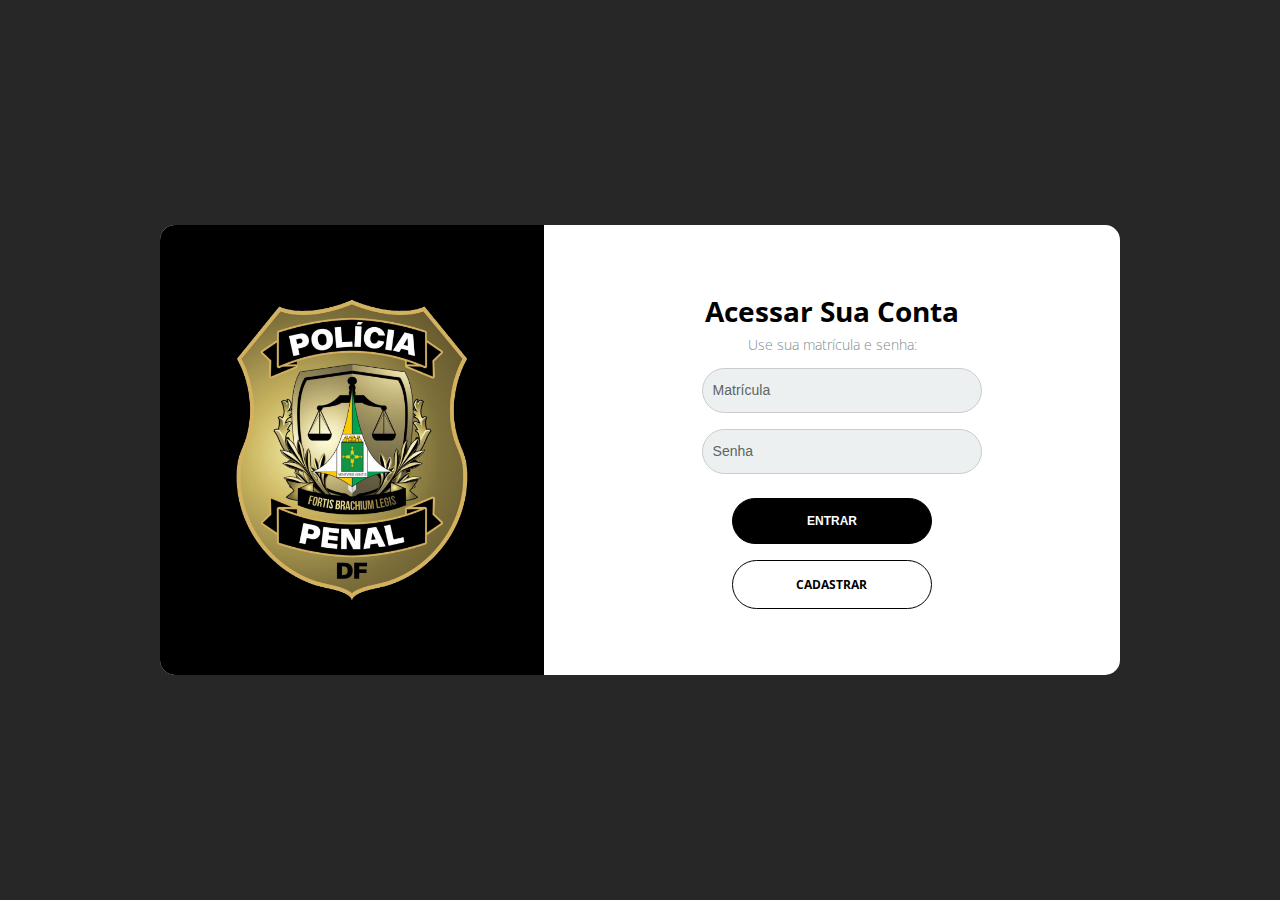
<file: Frontend/index.html>
<!DOCTYPE html>
<html lang="pt-br">
<head>
    <meta charset="UTF-8">
    <meta name="viewport" content="width=device-width, initial-scale=1.0">
    <meta http-equiv="X-UA-Compatible" content="ie=edge">
    <title>Login</title>
    <link rel="stylesheet" href="css/login.css">
    <link rel="stylesheet" href="https://use.fontawesome.com/releases/v5.8.2/css/all.css"
        integrity="sha384-oS3vJWv+0UjzBfQzYUhtDYW+Pj2yciDJxpsK1OYPAYjqT085Qq/1cq5FLXAZQ7Ay" crossorigin="anonymous">
</head>
<body>
    <div class="container">
        <div class="content first-content">
            <div class="first-column">
                <img src="img/policiapenal.png (1).png" alt="Descrição da imagem">
            </div>    

            
            <div class="second-column">
                <h2 class="title title-second">Acessar sua Conta</h2>
            
                <p class="description description-second">Use sua matrícula e senha:</p>
                <form id="loginForm" class="form" action="dashboard.html" method="post">
                    <label class="label-input" for="">
                        <i class="far fa-user icon-modify"></i>
                        <input type="number" id="matricula" placeholder="Matrícula">
                    </label>
                    
                    <label class="label-input" for="">
                        <i class="fas fa-lock icon-modify"></i>
                        <input type="password" id="senha" placeholder="Senha">
                    </label>
                    
                    
                    <button type="submit" class="btn btn-second" style="text-decoration: none;">Entrar</button>
                    <!-- Botão Cadastrar -->
                    <a href="cadastrar.html" class="btn btn-primary" style="text-decoration: none; margin-top: 1rem;">Cadastrar</a>
                </form>
            </div><!-- second column -->
        </div><!-- first content -->
    <script src="js/login.js"></script>
</body>
</html>
</file>
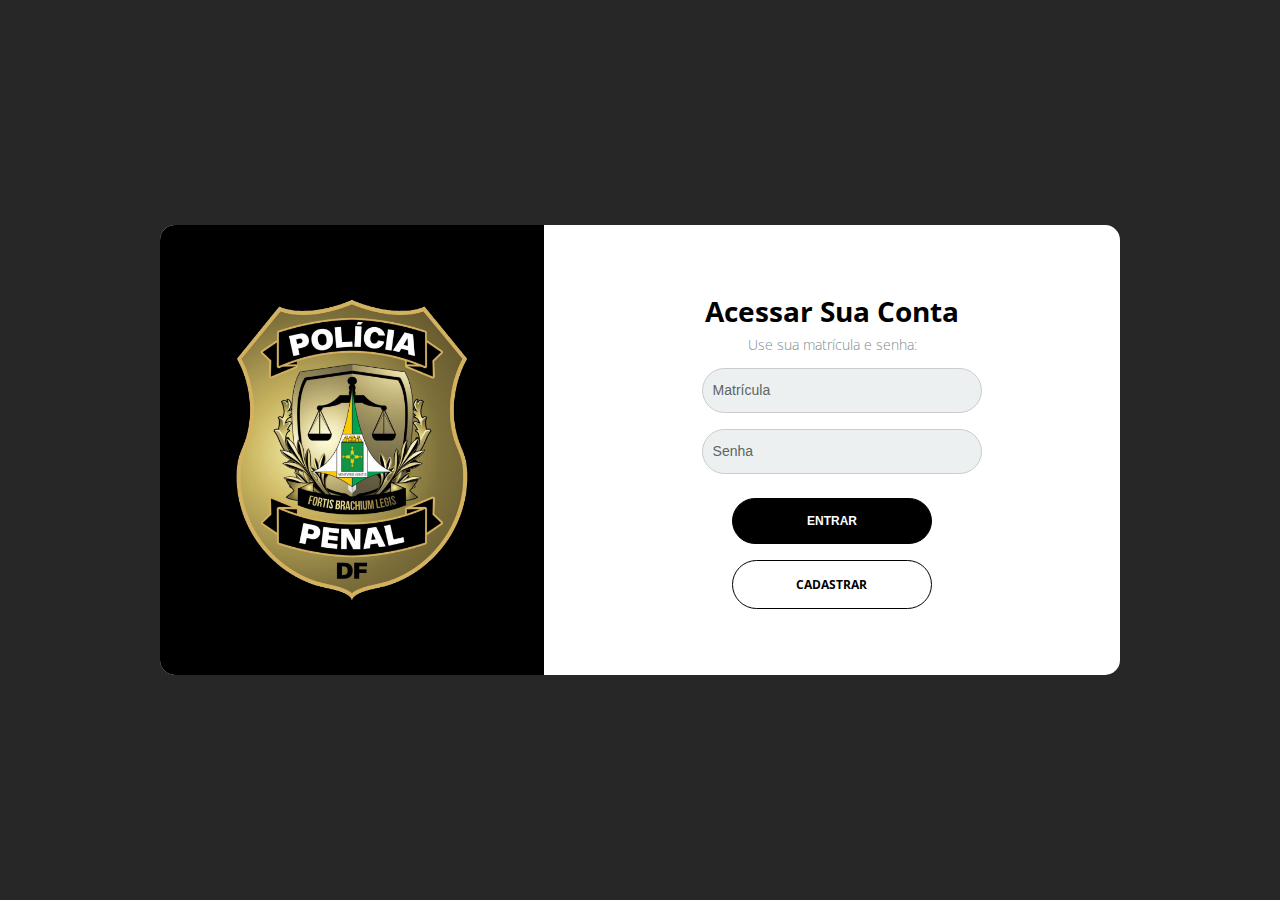
<file: projetointegrado copy/projetointegrado/index.html>
<!DOCTYPE html>
<html lang="pt-br">
<head>
    <meta charset="UTF-8">
    <meta name="viewport" content="width=device-width, initial-scale=1.0">
    <meta http-equiv="X-UA-Compatible" content="ie=edge">
    <title>Login</title>
    <link rel="stylesheet" href="css/login.css">
    <link rel="stylesheet" href="https://use.fontawesome.com/releases/v5.8.2/css/all.css"
        integrity="sha384-oS3vJWv+0UjzBfQzYUhtDYW+Pj2yciDJxpsK1OYPAYjqT085Qq/1cq5FLXAZQ7Ay" crossorigin="anonymous">
</head>
<body>
    <div class="container">
        <div class="content first-content">
            <div class="first-column">
                <img src="img/policiapenal.png (1).png" alt="Descrição da imagem">
            </div>    
            <div class="second-column">
                <h2 class="title title-second">Acessar sua Conta</h2>
                <p class="description description-second">Use sua matrícula e senha:</p>
                <form id="loginForm" class="form" action="testLogin.php" method="POST">
                    <label class="label-input" for="">
                        <i class="far fa-user icon-modify"></i>
                        <input type="number" id="matricula" name="matricula" placeholder="Matrícula">
                    </label>
                    <label class="label-input" for="">
                        <i class="fas fa-lock icon-modify"></i>
                        <input type="password" id="senha" name="senha" placeholder="Senha">
                    </label>
                    <button type="submit" class="btn btn-second" name="submit" style="text-decoration: none;">Entrar</button>
                    <!-- Botão Cadastrar -->
                    <a href="cadastrar.php" class="btn btn-primary" style="text-decoration: none; margin-top: 1rem;">Cadastrar</a>
                </form>
            </div><!-- second column -->
        </div><!-- first content -->
    <script src="js/login.js"></script>
</body>
</html>
</file>
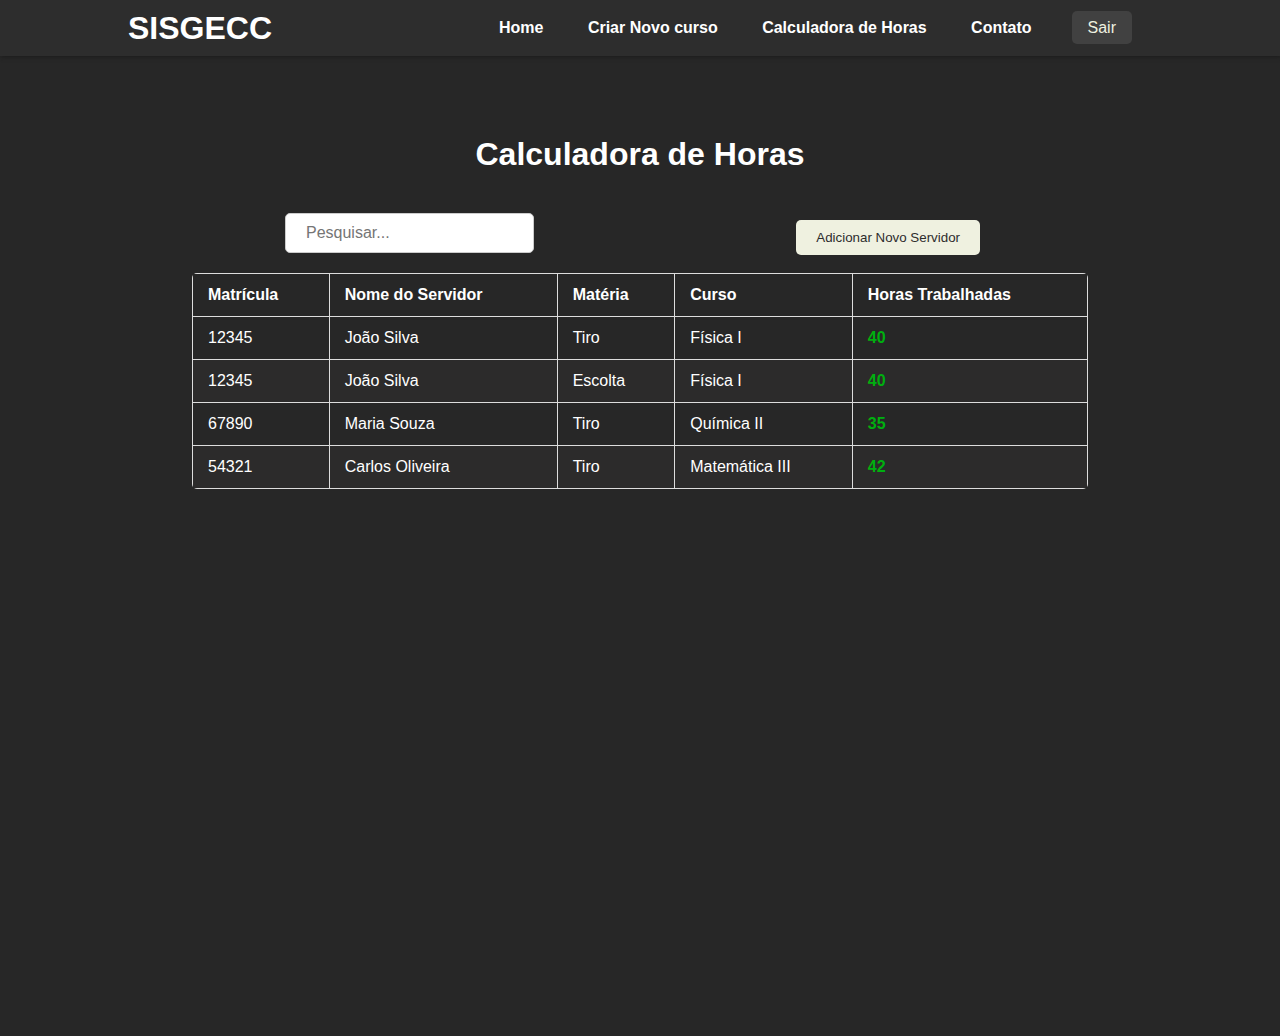
<file: Frontend/calchoras.html>
<!DOCTYPE html>
<html lang="en">

<head>
    <meta charset="UTF-8">
    <meta http-equiv="X-UA-Compatible" content="IE=edge">
    <meta name="viewport" content="width=device-width, initial-scale=1.0">
    <title>SISGECC</title>
    <link rel="stylesheet" href="css/calchoras.css">
</head>

<body id="body">
    <div class="header" id="header">
        <div class="logo_header">
            <h1>SISGECC</h1>
        </div>
        <div class="menu">
            <a href="dashboard.html">Home</a>
            <a href="criarCurso.html">Criar Novo curso</a>
            <a href="calchoras.html">Calculadora de Horas</a>
            <a href="contato.html">Contato</a>
        </div>
        <div class="logout-button">
            <a href="logout.php">Sair</a>
        </div>
    </div>
    <div tabindex="0" class="content" onfocus="closeSidebar()" id="content">
        <h1>Calculadora de Horas</h1>
        
       
        <div class="add-server-btn">
            <button onclick="openPopup()">Adicionar Novo Servidor</button>
        </div>

        <div class="search-container">
            <input type="text" id="searchInput" onkeyup="searchTable()" placeholder="Pesquisar...">
        </div>

        <div class="table-container">
            <table>
                <thead>
                    <tr>
                        <th>Matrícula</th>
                        <th>Nome do Servidor</th>
                        <th>Matéria</th>
                        <th>Curso</th>
                        <th>Horas Trabalhadas</th>
                    </tr>
                </thead>
                <tbody>
                    <tr>
                        <td>12345</td>
                        <td>João Silva</td>
                        <td>Tiro</td>
                        <td>Física I</td> <!-- Adicionando o nome do curso -->
                        <td class="hours">40</td> <!-- Adicionando a classe 'hours' para esta célula -->
                    </tr>
                    <tr>
                        <td>12345</td>
                        <td>João Silva</td>
                        <td>Escolta</td>
                        <td>Física I</td> <!-- Adicionando o nome do curso -->
                        <td class="hours">40</td> <!-- Adicionando a classe 'hours' para esta célula -->
                    </tr>
                    <tr>
                        <td>67890</td>
                        <td>Maria Souza</td>
                        <td>Tiro</td>
                        <td>Química II</td> <!-- Adicionando o nome do curso -->
                        <td class="hours">35</td> <!-- Adicionando a classe 'hours' para esta célula -->
                    </tr>
                    <tr>
                        <td>54321</td>
                        <td>Carlos Oliveira</td>
                        <td>Tiro</td>
                        <td>Matemática III</td> <!-- Adicionando o nome do curso -->
                        <td class="hours">42</td> <!-- Adicionando a classe 'hours' para esta célula -->
                    </tr>
                </tbody>
            </table>

        </div>

        <!-- Adicione um elemento div para representar o pop-up -->
        <div id="popup" class="popup">
            <!-- Conteúdo do pop-up -->
            <div class="popup-content">
                <span class="close" onclick="closePopup()">&times;</span> <!-- Botão para fechar o pop-up -->
                <h2>Adicionar Novo Servidor</h2>
                <!-- Formulário para adicionar um novo servidor -->
                <form id="server-form">
                    <label for="matricula">Matrícula:</label>
                    <input type="text" id="matricula" name="matricula">
                    <label for="nome">Nome do Servidor:</label>
                    <input type="text" id="nome" name="nome">
                    <label for="materia">Matéria:</label>
                    <input type="text" id="materia" name="materia">
                    <label for="curso">Curso:</label> <!-- Novo campo para o curso -->
                    <input type="text" id="curso" name="curso">
                    <label for="horas_trabalhadas">Horas Trabalhadas:</label>
                    <input type="number" id="horas_trabalhadas" name="horas_trabalhadas" min="0">
                    <input type="submit" value="Adicionar">
                </form>
            </div>
        </div>
        <div id="editPopup" class="popup">
        <div class="popup-content">
            <span class="close" onclick="closePopup()">&times;</span>
            <h2>Editar Servidor</h2>
            <form>
                <label for="matricula">Matrícula:</label><br>
                <input type="text" id="matricula" name="matricula" readonly><br>
                <label for="nome">Nome do Servidor:</label><br>
                <input type="text" id="nome" name="nome"><br>
                <label for="materia">Matéria:</label><br>
                <input type="text" id="materia" name="materia"><br>
                <label for="curso">Curso:</label><br>
                <input type="text" id="curso" name="curso"><br>
                <label for="horas">Horas Trabalhadas:</label><br>
                <input type="text" id="horas" name="horas"><br><br>
                <button type="submit">Salvar</button>
            </form>
        </div>
    </div>


    </div>
    <script src="js/calchoras.js"></script>
    <script src="js/index.js"></script>

</body>

</html>
</file>
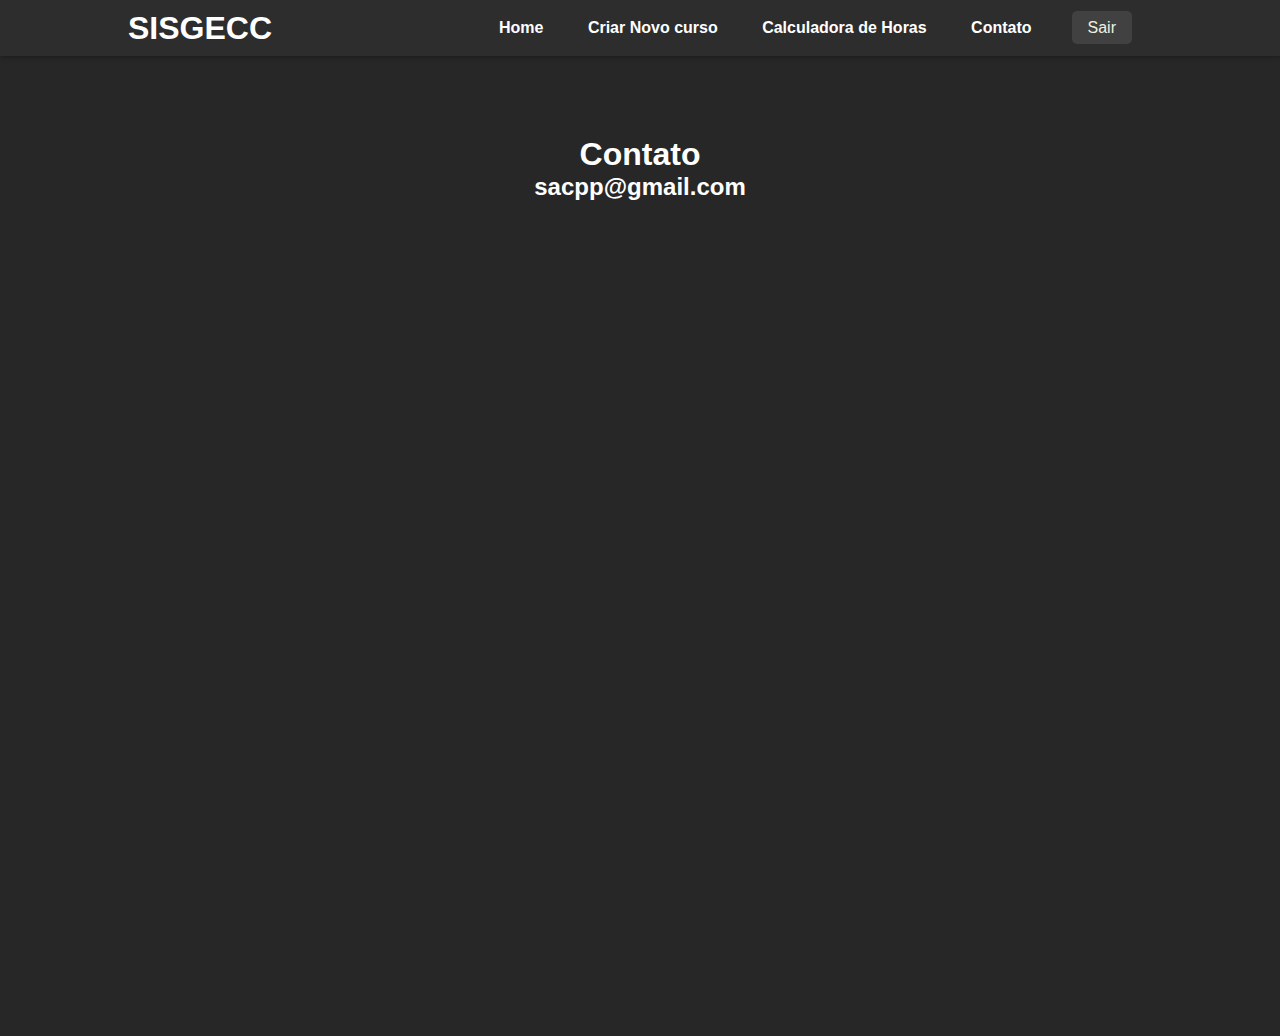
<file: Frontend/contato.html>
<!DOCTYPE html>
<html lang="en">
<head>
    <meta charset="UTF-8">
    <meta http-equiv="X-UA-Compatible" content="IE=edge">
    <meta name="viewport" content="width=device-width, initial-scale=1.0">
    <title>SISGECC</title>
    <link rel="stylesheet" href="css/contato.css">
</head>
<body id="body">
    <div class="header" id="header">
        <div class="logo_header">
            <h1>SISGECC</h1>
        </div>
        <div class="menu">
            <a href="dashboard.html">Home</a>
            <a href="criarCurso.html">Criar Novo curso</a>
            <a href="calchoras.html">Calculadora de Horas</a>
            <a href="contato.html">Contato</a>
        </div>
        <div class="logout-button">
            <a href="logout.php">Sair</a>
        </div>
    </div>
    </div>
    <div tabindex="0" class="content" onfocus="closeSidebar()" id="content">
        <h1>Contato</h1>
        <h2>sacpp@gmail.com</h2>
    </div>
    <script src="js/index.js"></script>
</body>
</html>
</file>
<file: Frontend/css/login.css>
@import url('https://fonts.googleapis.com/css?family=Open+Sans:300,400,700&display=swap');
:root {
    --color-white: #fff;
    --color-dark1: rgb(39, 39, 39);
    --color-dark2: #2d2d2d;
    --color-dark3: #414141;
    --color-dark4: #1c1c1c;
    --color-dark5: #343434;
    --color-cream: #eff1e0;
}

* {
    margin: 0;
    padding: 0;
    box-sizing: border-box;
}

body {
    background-color: var(--color-dark1);
    font-family: 'Open Sans', sans-serif;
}

.container {
    position: absolute;
    top: 50%;
    transform: translateY(-50%);
    display: flex;
    justify-content: center;
    align-items: center;
    background-color: transparent;
    width: 100%;
    height: 900px;
}

.content.first-content {
    background-color: #ffffff;
}

.container .content {
    background-color: #fff;
    border-radius: 15px;
    width: 960px;
    height: 50%;
    justify-content: space-between;
    align-items: center;
    position: relative;
}

.content::before {
    content: "";
    position: absolute;
    background-color: #000;
    width: 40%;
    height: 100%;
    border-top-left-radius: 15px;
    border-bottom-left-radius: 15px;
    left: 0;
}

.title {
    font-size: 28px;
    font-weight: bold;
    text-transform: capitalize;
}

.title-primary {
    color: #fff;
}

.title-second {
    color: #000;
}

.description {
    font-size: 14px;
    font-weight: 300;
    line-height: 30px;
}

.description-primary {
    color: #fff;
}

.description-second {
    color: #7f8c8d;
}

.btn {
    border-radius: 25px;
    text-transform: uppercase;
    color: #fff;
    font-size: 12px;
    padding: 15px 50px;
    cursor: pointer;
    font-weight: bold;
    width: 200px;
    align-self: center;
    border: none;
    margin-top: 1rem;
    text-align: center; /* Adicione esta linha */
}

.btn-primary {
    background-color: transparent;
    border: 1px solid #000;
    color: #000;
}

.btn-primary:hover {
    background-color: #000;
    color: #fff;
}

.btn-second {
    background-color: #000;
    border: 1px solid #000;
    display: inline-block; /* Altera o elemento para ser exibido como bloco em linha */
    vertical-align: middle; /* Centraliza verticalmente o conteúdo */
    line-height: normal; /* Reseta a altura da linha */
}

.btn-second:hover {
    background-color: #fff;
    border: 1px solid #000;
    color: #000;
}

.first-content {
    display: flex;
    background-color: #808080;
}

.first-content .second-column {
    z-index: 11;
    color: #000000;
}

.first-column {
    text-align: center;
    width: 40%;
    z-index: 10;
    display: flex;
    justify-content: center;
    align-items: center;
}

.first-column img {
    max-width: 300px; /* Defina o tamanho máximo da imagem */
    max-height: 300px; /* Defina o tamanho máximo da imagem */
}

.second-column {
    width: 60%;
    display: flex;
    flex-direction: column;
    align-items: center;
}

.social-media {
    margin: 1rem 0;
}

.form {
    display: flex;
    flex-direction: column;
    width: 55%;
}

.form input {
    height: 45px;
    width: 100%; /* Ajuste para ocupar toda a largura do container */
    padding: 10px; /* Adicione um espaçamento interno para melhorar a aparência */
    border: 1px solid #ccc; /* Adicione uma borda para melhorar a visibilidade */
    background-color: #ecf0f1;
    border-radius: 25px;
    outline: none; /* Remova o contorno ao focar no input */
    transition: border-color 0.3s; /* Adicione uma transição suave para a mudança de cor da borda */
}

.form input:focus {
    border-color: #000000; /* Altere a cor da borda quando o input estiver em foco */
}

.label-input {
    display: flex;
    align-items: center;
    margin: 8px;
}

.icon-modify {
    color: #7f8c8d;
    padding: 0 5px;
}

.form input::placeholder {
    color: #5e6464; /* Defina a cor do texto do placeholder */
    font-size: 14px; /* Ajuste o tamanho da fonte do placeholder */
}

/* second content*/

.second-content {
    position: absolute;
    display: flex;
}

.second-content .first-column {
    order: 2;
    z-index: -1;
}

.second-content .second-column {
    order: 1;
    z-index: -1;
}

.password {
    color: #34495e;
    font-size: 14px;
    margin: 15px 0;
    text-align: center;
}

.password::first-letter {
    text-transform: capitalize;
}

.fa {
    font-family: "Font Awesome 5 Free";
}

.fa-user:before {
    content: '\f007';
}

.fa-lock:before {
    content: '\f023';
}
</file>
<file: projetointegrado copy/projetointegrado/css/login.css>
@import url('https://fonts.googleapis.com/css?family=Open+Sans:300,400,700&display=swap');
:root {
    --color-white: #fff;
    --color-dark1: rgb(39, 39, 39);
    --color-dark2: #2d2d2d;
    --color-dark3: #414141;
    --color-dark4: #1c1c1c;
    --color-dark5: #343434;
    --color-cream: #eff1e0;
}

* {
    margin: 0;
    padding: 0;
    box-sizing: border-box;
}

body {
    background-color: var(--color-dark1);
    font-family: 'Open Sans', sans-serif;
}

.container {
    position: absolute;
    top: 50%;
    transform: translateY(-50%);
    display: flex;
    justify-content: center;
    align-items: center;
    background-color: transparent;
    width: 100%;
    height: 900px;
}

.content.first-content {
    background-color: #ffffff;
}

.container .content {
    background-color: #fff;
    border-radius: 15px;
    width: 960px;
    height: 50%;
    justify-content: space-between;
    align-items: center;
    position: relative;
}

.content::before {
    content: "";
    position: absolute;
    background-color: #000;
    width: 40%;
    height: 100%;
    border-top-left-radius: 15px;
    border-bottom-left-radius: 15px;
    left: 0;
}

.title {
    font-size: 28px;
    font-weight: bold;
    text-transform: capitalize;
}

.title-primary {
    color: #fff;
}

.title-second {
    color: #000;
}

.description {
    font-size: 14px;
    font-weight: 300;
    line-height: 30px;
}

.description-primary {
    color: #fff;
}

.description-second {
    color: #7f8c8d;
}

.btn {
    border-radius: 25px;
    text-transform: uppercase;
    color: #fff;
    font-size: 12px;
    padding: 15px 50px;
    cursor: pointer;
    font-weight: bold;
    width: 200px;
    align-self: center;
    border: none;
    margin-top: 1rem;
    text-align: center; /* Adicione esta linha */
}

.btn-primary {
    background-color: transparent;
    border: 1px solid #000;
    color: #000;
}

.btn-primary:hover {
    background-color: #000;
    color: #fff;
}

.btn-second {
    background-color: #000;
    border: 1px solid #000;
    display: inline-block; /* Altera o elemento para ser exibido como bloco em linha */
    vertical-align: middle; /* Centraliza verticalmente o conteúdo */
    line-height: normal; /* Reseta a altura da linha */
}

.btn-second:hover {
    background-color: #fff;
    border: 1px solid #000;
    color: #000;
}

.first-content {
    display: flex;
    background-color: #808080;
}

.first-content .second-column {
    z-index: 11;
    color: #000000;
}

.first-column {
    text-align: center;
    width: 40%;
    z-index: 10;
    display: flex;
    justify-content: center;
    align-items: center;
}

.first-column img {
    max-width: 300px; /* Defina o tamanho máximo da imagem */
    max-height: 300px; /* Defina o tamanho máximo da imagem */
}

.second-column {
    width: 60%;
    display: flex;
    flex-direction: column;
    align-items: center;
}

.social-media {
    margin: 1rem 0;
}

.form {
    display: flex;
    flex-direction: column;
    width: 55%;
}

.form input {
    height: 45px;
    width: 100%; /* Ajuste para ocupar toda a largura do container */
    padding: 10px; /* Adicione um espaçamento interno para melhorar a aparência */
    border: 1px solid #ccc; /* Adicione uma borda para melhorar a visibilidade */
    background-color: #ecf0f1;
    border-radius: 25px;
    outline: none; /* Remova o contorno ao focar no input */
    transition: border-color 0.3s; /* Adicione uma transição suave para a mudança de cor da borda */
}

.form input:focus {
    border-color: #000000; /* Altere a cor da borda quando o input estiver em foco */
}

.label-input {
    display: flex;
    align-items: center;
    margin: 8px;
}

.icon-modify {
    color: #7f8c8d;
    padding: 0 5px;
}

.form input::placeholder {
    color: #5e6464; /* Defina a cor do texto do placeholder */
    font-size: 14px; /* Ajuste o tamanho da fonte do placeholder */
}

/* second content*/

.second-content {
    position: absolute;
    display: flex;
}

.second-content .first-column {
    order: 2;
    z-index: -1;
}

.second-content .second-column {
    order: 1;
    z-index: -1;
}

.password {
    color: #34495e;
    font-size: 14px;
    margin: 15px 0;
    text-align: center;
}

.password::first-letter {
    text-transform: capitalize;
}

.fa {
    font-family: "Font Awesome 5 Free";
}

.fa-user:before {
    content: '\f007';
}

.fa-lock:before {
    content: '\f023';
}
</file>
<file: Frontend/css/calchoras.css>
:root {
    --color-white: #fff;
    --color-dark1: rgb(39, 39, 39);
    --color-dark2: #2d2d2d;
    --color-dark3: #414141;
    --color-dark4: #1c1c1c;
    --color-dark5: #343434;
    --color-cream: #eff1e0;
    --color-cream2: #babbb2;
}

* {
    margin: 0;
    padding: 0;
}

body {
    font-family: Arial, Helvetica, sans-serif;
    background-color: var(--color-dark1);
    color: var(--color-white);
}

.img_logo_header {
    width: 45px;
}

.header,
.navigation_header {
    display: flex;
    flex-direction: row;
    align-items: center;
}

.header {
    background-color: var(--color-dark2);
    justify-content: space-between;
    padding: 0 10%;
    height: 3.5em;
    box-shadow: 1px 1px 4px var(--color-dark4);
}

.navigation_header {
    gap: 3em;
    z-index: 2;
}

.content {
    padding-top: 5em;
    text-align: center;
    height: 100vh;
    transition: 1s;
}

.navigation_header a {
    text-decoration: none;
    color: var(--color-cream);
    transition: 1s;
    font-weight: bold;
}

.navigation_header a:hover {
    color: var(--color-white);
}

.active {
    background: var(--color-dark3);
    padding: 10px;
    border-radius: 10px;
}

.btn_icon_header {
    background: transparent;
    border: none;
    color: var(--color-white);
    cursor: pointer;
}


.navigation_header {
    position: absolute;
    flex-direction: column !important;
    top: 0;
    background: var(--color-dark5);
    height: 100%;
    width: 35vw;
    padding: 1em;
    animation-duration: 1s;
    margin-left: -100vw;
}


.courses-grid {
    display: grid;
    grid-template-columns: repeat(auto-fill, minmax(250px, 1fr));
    /* Isso fará com que os cursos tenham no mínimo 250px de largura e se adaptem ao tamanho da tela */
    gap: 20px;
    /* Espaçamento entre os cursos */
    padding: 20px;
}

.course {
    background-color: var(--color-dark3);
    /* Cor de fundo dos cursos */
    padding: 20px;
    border-radius: 10px;
    box-shadow: 0 4px 8px rgba(0, 0, 0, 0.1);
    /* Sombra */
}

.course img {
    max-width: 100%;
    /* Para garantir que a imagem do curso não ultrapasse o contêiner */
}

.course h2 {
    margin-top: 10px;
    font-size: 18px;
}

.course p {
    margin-top: 10px;
    font-size: 14px;
}

.course a {
    display: inline-block;
    margin-top: 10px;
    text-decoration: none;
    color: var(--color-cream);
    background-color: var(--color-dark4);
    padding: 8px 16px;
    border-radius: 5px;
    transition: background-color 0.3s;
}

.course a:hover {
    background-color: var(--color-dark5);
}

.add-server-btn {
    position: absolute;
    top: 220px;
    /* Ajuste conforme necessário */
    right: 300px;
    /* Ajuste conforme necessário */
}

.add-server-btn button {
    background-color: var(--color-cream);
    color: var(--color-dark2);
    padding: 10px 20px;
    border: none;
    border-radius: 5px;
    cursor: pointer;
}

.add-server-btn button:hover {
    background-color: var(--color-cream2);
}

.table-container {
    margin-top: 100px;
    /* Espaçamento superior */
    overflow-x: auto;
    /* Adiciona uma barra de rolagem horizontal se necessário */
    width: 70%;
    /* Defina a largura da tabela */
    margin-left: auto;
    /* Centralize a tabela horizontalmente */
    margin-right: auto;
    /* Centralize a tabela horizontalmente */
}

table {
    width: 100%;
    /* Tabela ocupa toda a largura disponível */
    border-collapse: collapse;
    /* Remove espaços entre as células */
    border-radius: 5px;
    /* Borda arredondada */
    overflow: hidden;
    /* Oculta qualquer conteúdo que ultrapasse os limites da tabela */
}

table th,
table td {
    padding: 12px 15px;
    /* Espaçamento interno */
    text-align: left;
    /* Alinhamento do texto */
    border: 1px solid #dddddd;
    /* Linha inferior */
}

table th {
    font-weight: bold;
    /* Texto em negrito para os cabeçalhos */
}

table tbody tr:nth-child(even) {
    background-color: #2c2b2b;
    /* Cor de fundo para linhas pares */
}

table tbody tr:hover {
    background-color: #f2f2f2;
    /* Cor de fundo quando o cursor passa por cima */
}

/* CSS para destacar as células da coluna "Horas Trabalhadas" */

table td.hours {
    color: #00af0f;
    /* Cor verde para o texto */
    font-weight: bold;
    /* Texto em negrito */
}

/* Estilos para o pop-up */
.popup {
    display: none;
    /* Oculta o pop-up por padrão */
    position: fixed;
    z-index: 1;
    left: 0;
    top: 0;
    width: 100%;
    height: 100%;
    background-color: rgba(0, 0, 0, 0.5);
    /* Fundo semi-transparente */
}

.popup-content {
    background-color: var(--color-cream);
    /* Cor do fundo do pop-up */
    position: absolute;
    top: 50%;
    left: 50%;
    transform: translate(-50%, -50%);
    padding: 20px;
    height: 500px;
    width: 50%;
    /* Largura do pop-up */
    max-width: 500px;
    /* Largura máxima do pop-up */
    border-radius: 10px;
}

.close {
    color: var(--color-dark2);
    /* Cor do ícone de fechar */
    float: right;
    font-size: 28px;
    font-weight: bold;
}

.close:hover,
.close:focus {
    color: var(--color-dark3);
    /* Cor do ícone de fechar quando hover/focus */
    text-decoration: none;
    cursor: pointer;
}

/* Estilos para os inputs, labels e botões dentro do pop-up */
.popup-content input[type="text"],
.popup-content input[type="number"],
.popup-content textarea {
    width: calc(100% - 20px);
    /* Define a largura dos inputs */
    padding: 10px;
    margin: 10px 0;
    border: 1px solid var(--color-dark4);
    /* Cor da borda */
    border-radius: 5px;
    color: var(--color-dark2);
    /* Cor do texto */
}

.popup-content label {
    color: var(--color-dark2);
    display: block;
    font-weight: bold;
    margin-bottom: 5px;
}

.popup-content button {
    background-color: var(--color-dark2);
    /* Cor de fundo do botão */
    color: var(--color-white);
    /* Cor do texto do botão */
    padding: 10px 20px;
    border: none;
    border-radius: 5px;
    cursor: pointer;
    transition: background-color 0.3s;
    /* Transição suave da cor de fundo */
}

.popup-content button:hover {
    background-color: var(--color-dark3);
    /* Cor de fundo do botão ao passar o mouse */
}


.popup-content h2 {
    color: var(--color-dark2);
    /* Cor do texto do h2 */
    margin-bottom: 20px;
    /* Margem inferior para separar do conteúdo abaixo */
}

.popup-content input[type="submit"] {
    width: 100%;
    padding: 12px 20px;
    /* Aumenta o preenchimento para tornar o botão um pouco maior */
    margin-top: 15px;
    /* Aumenta o espaçamento superior para afastar dos elementos acima */
    margin-bottom: 10px;
    /* Adiciona um espaçamento inferior */
    border: none;
    border-radius: 5px;
    background-color: var(--color-dark2);
    color: var(--color-cream);
    /* Altera a cor do texto para cream */
    font-weight: bold;
    /* Deixa o texto em negrito */
    cursor: pointer;
    transition: background-color 0.3s;
    /* Transição suave da cor de fundo */
}

.popup-content input[type="submit"]:hover {
    background-color: var(--color-dark3);
    /* Cor de fundo do botão ao passar o mouse */
}

.search-container {
    float: left;
    margin-right: 10px;
    margin-bottom: 10px;
    margin-left: 285px; /* Adiciona uma margem esquerda de 20px */
    display: block; /* Altera o botão para um elemento de bloco */
    margin-top: 40px;
}

.search-container input[type="text"] {
    padding: 10px 20px;
    font-size: 16px;
    border-radius: 5px;
    border: 1px solid #ccc;
}
.edit-btn {
    padding: 5px 10px;
    background-color: var(--color-cream);
    color: var(--color-dark2);
    border: none;
    border-radius: 4px;
    cursor: pointer;
    transition: background-color 0.3s;
}

.edit-btn:hover {
    background-color: var(--color-cream2);
}
.center{
    display: flex;
    flex-wrap: wrap;
    max-width: 1100px;
    margin: 0 auto;
    padding: 0 25%;
}

.menu {
    width: 80%;
    text-align: right; 
    margin: 0 auto; 
}

.menu a {
    color: white;
    text-decoration: none;
    font-weight: bold;
    margin-right: 40px; /
}

.logout-button {
    margin-right: 20px; /* Adiciona um espaço à direita para separá-lo dos outros itens do menu */
    order: 2; /* Coloca o logout-button no final do menu */
}

.logout-button a {
    color: var(--color-cream); /* Cor do texto do botão */
    text-decoration: none; /* Remove a decoração de texto */
    padding: 8px 16px; /* Adiciona um espaço interno ao botão */
    border-radius: 5px; /* Adiciona uma borda arredondada ao botão */
    background-color: var(--color-dark3); /* Cor de fundo do botão */
    transition: background-color 0.3s; /* Adiciona uma transição suave para a cor de fundo */
}

.logout-button a:hover {
    background-color: var(--color-dark4); /* Altera a cor de fundo ao passar o mouse */
}
</file>
<file: Frontend/css/contato.css>
:root {
    --color-white: #fff;
    --color-dark1: rgb(39, 39, 39);
    --color-dark2: #2d2d2d;
    --color-dark3: #414141;
    --color-dark4: #1c1c1c;
    --color-dark5: #343434;
    --color-cream: #eff1e0;
}

* {
    margin: 0;
    padding: 0;
}

body {
    font-family: Arial, Helvetica, sans-serif;
    background-color: var(--color-dark1);
    color: var(--color-white);
}

.img_logo_header {
    width: 45px;
}

.header,
.navigation_header {
    display: flex;
    flex-direction: row;
    align-items: center;
}

.header {
    background-color: var(--color-dark2);
    justify-content: space-between;
    padding: 0 10%;
    height: 3.5em;
    box-shadow: 1px 1px 4px var(--color-dark4);
}

.navigation_header {
    gap: 3em;
    z-index: 2;
}

.content {
    padding-top: 5em;
    text-align: center;
    height: 100vh;
    transition: 1s;
}

.navigation_header a {
    text-decoration: none;
    color: var(--color-cream);
    transition: 1s;
    font-weight: bold;
}

.navigation_header a:hover {
    color: var(--color-white);
}

.active {
    background: var(--color-dark3);
    padding: 10px;
    border-radius: 10px;
}

.btn_icon_header {
    background: transparent;
    border: none;
    color: var(--color-white);
    cursor: pointer;
}


.navigation_header {
    position: absolute;
    flex-direction: column !important;
    top: 0;
    background: var(--color-dark5);
    height: 100%;
    width: 35vw;
    padding: 1em;
    animation-duration: 1s;
    margin-left: -100vw;
}

.center {
    display: flex;
    flex-wrap: wrap;
    max-width: 1100px;
    margin: 0 auto;
    padding: 0 25%;
}

.menu {
    width: 80%;
    text-align: right;
    margin: 0 auto;
}

.menu a {
    color: white;
    text-decoration: none;
    font-weight: bold;
    margin-right: 40px;/
}

.logout-button {
    margin-right: 20px;
    /* Adiciona um espaço à direita para separá-lo dos outros itens do menu */
    order: 2;
    /* Coloca o logout-button no final do menu */
}

.logout-button a {
    color: var(--color-cream);
    /* Cor do texto do botão */
    text-decoration: none;
    /* Remove a decoração de texto */
    padding: 8px 16px;
    /* Adiciona um espaço interno ao botão */
    border-radius: 5px;
    /* Adiciona uma borda arredondada ao botão */
    background-color: var(--color-dark3);
    /* Cor de fundo do botão */
    transition: background-color 0.3s;
    /* Adiciona uma transição suave para a cor de fundo */
}

.logout-button a:hover {
    background-color: var(--color-dark4);
    /* Altera a cor de fundo ao passar o mouse */
}
</file>
